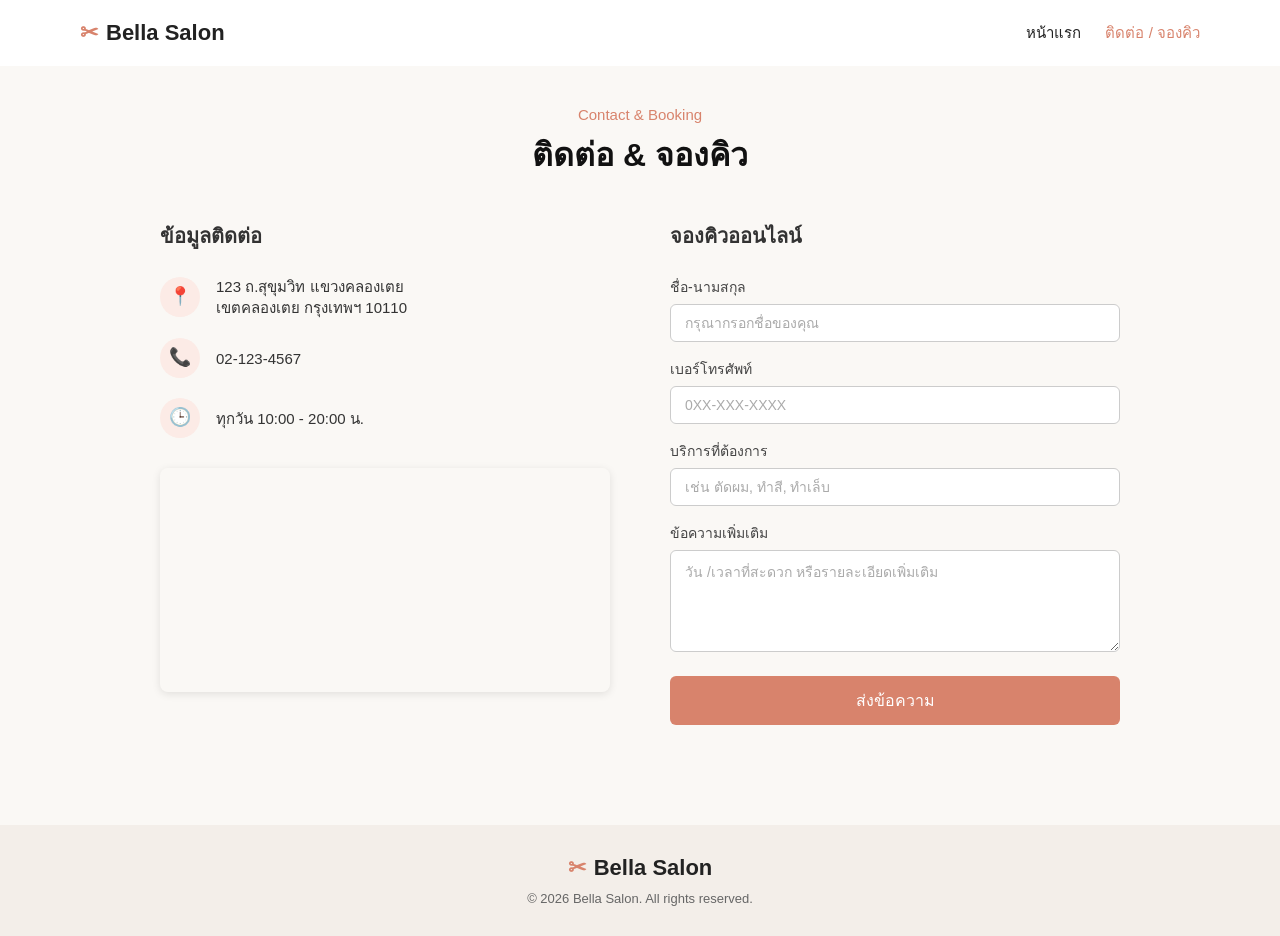
<file: page2.html>
<!DOCTYPE html> 
<html lang="th">  
  <head> 
    <meta charset="UTF-8"> 
    <meta name="viewport" content="width=device-width, initial-scale=1.0"> 
    <title>ติดต่อ & จองคิว - Bella Salon</title> 
    <link rel="stylesheet" href="style.css"> 
  </head> 
  <body> 
    <!-- Navigation --> 
    <nav> 
      <div class="logo">
        <span class="logo-icon">✂</span> Bella Salon
      </div>
      <div class="nav-links">
        <a href="index.html">หน้าแรก</a> 
        <a href="page2.html" class="active">ติดต่อ / จองคิว</a> 
      </div>
    </nav> 

    <!-- Page Content --> 
    <main> 
      <section class="booking-section">
        <!-- Section Header -->
        <div class="section-title">
          <p class="sub-title">Contact & Booking</p>
          <h1>ติดต่อ & จองคิว</h1>
        </div>

        <!-- Section Content (Grid 2 Columns) -->
        <div class="booking-container">
          
          <!-- Left Column: Contact Info & Map -->
          <div class="contact-info">
            <h2>ข้อมูลติดต่อ</h2>
            
            <ul class="info-list">
              <li>
                <div class="icon-bg">📍</div>
                <div>123 ถ.สุขุมวิท แขวงคลองเตย<br>เขตคลองเตย กรุงเทพฯ 10110</div>
              </li>
              <li>
                <div class="icon-bg">📞</div>
                <div>02-123-4567</div>
              </li>
              <li>
                <div class="icon-bg">🕒</div>
                <div>ทุกวัน 10:00 - 20:00 น.</div>
              </li>
            </ul>

            <!-- Google Maps Embed/Image Container -->
            <div class="map-container">
              <iframe 
                src="https://www.google.com/maps/embed?pb=!1m18!1m12!1m3!1d15504.60670984813!2d100.5018!3d13.7042!2m3!1f0!2f0!3f0!3m2!1i1024!2i768!4f13.1!3m3!1m2!1s0x0%3A0x0!2zMTPCsDQyJzA1LjEiTiAxMDDCsDMwJzA2LjUiRQ!5e0!3m2!1sth!2sth!4v1620000000000!5m2!1sth!2sth" 
                width="100%" 
                height="220" 
                style="border:0;" 
                allowfullscreen="" 
                loading="lazy">
              </iframe>
            </div>
          </div>

          <!-- Right Column: Online Booking Form -->
          <div class="booking-form-container">
            <h2>จองคิวออนไลน์</h2>
            <form class="booking-form">
              <div class="form-group">
                <label for="fullname">ชื่อ-นามสกุล</label>
                <input type="text" id="fullname" placeholder="กรุณากรอกชื่อของคุณ" required>
              </div>

              <div class="form-group">
                <label for="phone">เบอร์โทรศัพท์</label>
                <input type="tel" id="phone" placeholder="0XX-XXX-XXXX" required>
              </div>

              <div class="form-group">
                <label for="service">บริการที่ต้องการ</label>
                <input type="text" id="service" placeholder="เช่น ตัดผม, ทำสี, ทำเล็บ">
              </div>

              <div class="form-group">
                <label for="message">ข้อความเพิ่มเติม</label>
                <textarea id="message" rows="5" placeholder="วัน /เวลาที่สะดวก หรือรายละเอียดเพิ่มเติม"></textarea>
              </div>

              <button type="submit" class="btn-submit">ส่งข้อความ</button>
            </form>
          </div>

        </div>
      </section>
    </main> 

    <!-- Footer --> 
    <footer> 
      <div class="footer-logo">
        <span class="logo-icon">✂</span> Bella Salon
      </div>
      <p>© 2026 Bella Salon. All rights reserved.</p>
    </footer> 
  </body> 
</html>
</file>
<file: style.css>
* { 
  box-sizing: border-box; 
} 

body { 
  margin: 0; 
  font-family: Arial, sans-serif; 
  color: #333333;
  background-color: #faf8f5;
} 

main { 
  min-height: 70vh; 
  padding-bottom: 40px;
} 

nav { 
  display: flex; 
  align-items: center; 
  justify-content: space-between;
  padding: 20px 80px; 
  background-color: #ffffff;
} 

.logo, 
.footer-logo {
  font-size: 22px;
  font-weight: bold;
  color: #222222;
  display: flex;
  align-items: center;
  gap: 8px;
}

.logo-icon {
  color: #d8836c;
}

.nav-links {
  display: flex;
  gap: 24px;
}

nav a { 
  text-decoration: none; 
  color: #222222; 
  font-size: 15px;
} 

nav a.active {
  color: #d8836c;
}

.section-title {
  text-align: center;
  margin-bottom: 40px;
}

.section-title .sub-title {
  color: #d8836c;
  margin: 0 0 6px 0;
  font-size: 15px;
}

.section-title h1 {
  margin: 0;
  font-size: 32px;
  color: #111111;
}

.section-title h2 {
  margin: 0;
  font-size: 28px;
  color: #111111;
}

.section-description {
  color: #666666;
  font-size: 14px;
  line-height: 1.6;
  margin-top: 12px;
}

/* Hero Section */
.hero-section {
  position: relative;
  height: 480px;
  background-image: url('hero-bg.jpg');
  background-size: cover;
  background-position: center;
  display: flex;
  align-items: center;
  justify-content: center;
  text-align: center;
}

.hero-overlay {
  position: absolute;
  top: 0;
  left: 0;
  width: 100%;
  height: 100%;
  background-color: rgba(255, 255, 255, 0.4);
}

.hero-content {
  position: relative;
  z-index: 1;
}

.hero-subtext {
  font-size: 16px;
  color: #333333;
  margin-bottom: 8px;
}

.hero-title {
  font-size: 48px;
  margin: 0 0 16px 0;
  color: #222222;
}

.hero-title .highlight {
  color: #d8836c;
}

.hero-description {
  font-size: 16px;
  color: #555555;
  line-height: 1.6;
  margin-bottom: 24px;
}

.btn-primary {
  display: inline-block;
  background-color: #d8836c;
  color: #ffffff;
  padding: 12px 32px;
  border-radius: 24px;
  text-decoration: none;
  font-size: 15px;
  transition: background-color 0.2s ease;
}

.btn-primary:hover {
  background-color: #c4725c;
}

/* Services Section */
.services-section {
  max-width: 1100px;
  margin: 60px auto;
  padding: 0 20px;
}

.services-grid {
  display: grid;
  grid-template-columns: repeat(3, 1fr);
  gap: 30px;
}

.service-card {
  background-color: #f3eee9;
  border-radius: 16px;
  overflow: hidden;
  text-align: center;
}

.card-img-wrapper {
  height: 260px;
  overflow: hidden;
}

.card-img-wrapper img {
  width: 100%;
  height: 100%;
  object-fit: cover;
}

.card-content {
  padding: 20px;
}

.card-content h3 {
  margin: 0 0 10px 0;
  font-size: 20px;
  color: #222222;
}

.card-content p {
  margin: 0 0 12px 0;
  font-size: 14px;
  color: #666666;
  line-height: 1.4;
}

.card-content .price {
  color: #d8836c;
  font-weight: bold;
  font-size: 15px;
  margin: 0;
}

/* Why Choose Us Section */
.why-us-section {
  max-width: 1000px;
  margin: 80px auto 60px auto;
  padding: 0 20px;
}

.why-us-grid {
  display: grid;
  grid-template-columns: repeat(3, 1fr);
  gap: 30px;
  margin-top: 50px;
  text-align: center;
}

.why-us-item {
  display: flex;
  flex-direction: column;
  align-items: center;
}

.icon-circle {
  width: 54px;
  height: 54px;
  background-color: #fcebe6;
  border-radius: 50%;
  display: flex;
  align-items: center;
  justify-content: center;
  font-size: 22px;
  margin-bottom: 16px;
}

.why-us-item h3 {
  margin: 0 0 8px 0;
  font-size: 18px;
  color: #222222;
}

.why-us-item p {
  margin: 0;
  font-size: 14px;
  color: #666666;
}

.booking-section {
  max-width: 1000px;
  margin: 40px auto 0 auto;
  padding: 0 20px;
}

.booking-container {
  display: grid;
  grid-template-columns: 1fr 1fr;
  gap: 60px;
}

.contact-info h2, 
.booking-form-container h2 {
  font-size: 20px;
  margin-top: 0;
  margin-bottom: 24px;
}

/* Contact Info Section */
.info-list {
  list-style: none;
  padding: 0;
  margin: 0 0 30px 0;
}

.info-list li {
  display: flex;
  align-items: center;
  gap: 16px;
  margin-bottom: 20px;
  font-size: 15px;
  line-height: 1.4;
}

.icon-bg {
  width: 40px;
  height: 40px;
  background-color: #fcebe6;
  color: #d8836c;
  border-radius: 50%;
  display: flex;
  align-items: center;
  justify-content: center;
  font-size: 18px;
  flex-shrink: 0;
}

.map-container {
  width: 100%;
  border-radius: 8px;
  overflow: hidden;
  box-shadow: 0 2px 8px rgba(0,0,0,0.1);
}

/* Form Section */
.booking-form {
  display: flex;
  flex-direction: column;
  gap: 16px;
}

.form-group {
  display: flex;
  flex-direction: column;
  gap: 6px;
}

.form-group label {
  font-size: 14px;
  color: #444444;
}

.form-group input, 
.form-group textarea {
  width: 100%;
  padding: 10px 14px;
  border: 1px solid #cccccc;
  border-radius: 6px;
  font-size: 14px;
  outline: none;
  font-family: inherit;
}

.form-group input:focus, 
.form-group textarea:focus {
  border-color: #d8836c;
}

.form-group input::placeholder, 
.form-group textarea::placeholder {
  color: #aaaaaa;
}

.btn-submit {
  background-color: #d8836c;
  color: #ffffff;
  border: none;
  padding: 12px;
  border-radius: 6px;
  font-size: 16px;
  cursor: pointer;
  margin-top: 8px;
  transition: background-color 0.2s ease;
}

.btn-submit:hover {
  background-color: #c4725c;
}

footer { 
  background-color: #f3eee9;
  padding: 30px 20px; 
  text-align: center;
  display: flex;
  flex-direction: column;
  align-items: center;
  gap: 10px;
  margin-top: 60px;
} 

footer p {
  margin: 0;
  font-size: 13px;
  color: #666666;
}
</file>
